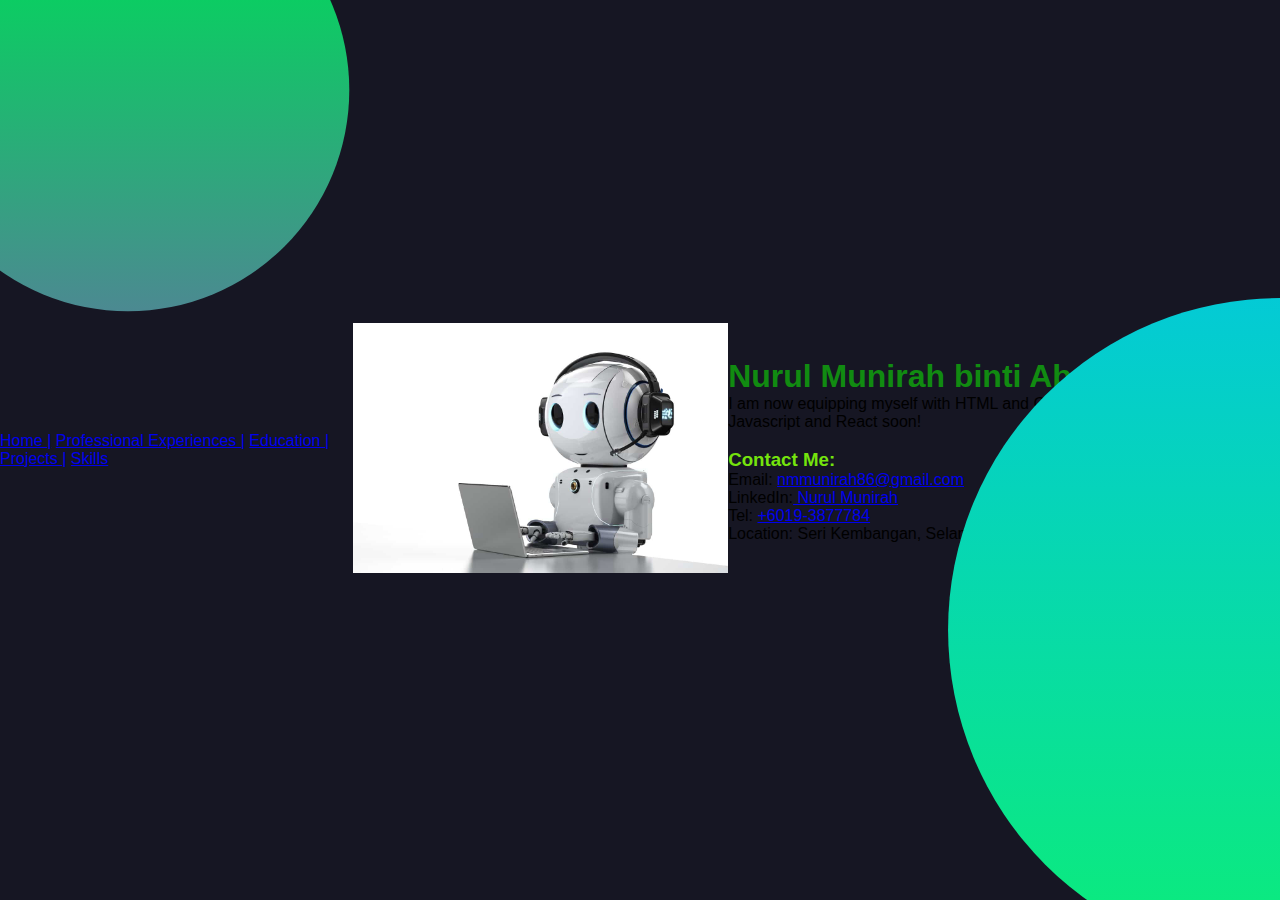
<file: index.html>
<!DOCTYPE html>
<html lang="en">
  <head>
    <meta charset="UTF-8" />
    <meta http-equiv="X-UA-Compatible" content="IE=edge" />
    <meta name="viewport" content="width=device-width, initial-scale=1.0" />
    <title>Nurul Munirah Abdul Hamid | Home</title>
    <link rel="stylesheet" href="css/index.css">
    <link rel="stylesheet" href="css/glass-menu.css">
  </head>
  <body>
    <!--Menu-->
    <header class="header-menu">
      <nav>
        <a href="./index.html" target="_self"> Home  |</a>
        <a href="../pages/professional_experience.html" target="_self"> Professional Experiences |</a>
        <a href="../pages/education.html" target="_self"> Education  |</a>
        <a href="../pages/projects.html" target="_self"> Projects |</a>
        <a href="../pages/skills.html" target="_self"> Skills </a>
      </nav>
    </header>

     <div class="chatbot">
        <img src="./images/chatbot.jpg" alt="" height="250" weight="250">
     </div>
        
      <div class="name">
        <h1>Nurul Munirah binti Abdul Hamid</h1>
        <div>I am now equipping myself with HTML and CSS skills. Will upgrade to Javascript and React soon!
        <br />
        <br />
      </div>
        <div class="contact-me">
          <h3>Contact Me:</h3>
          </div>
          Email: <a href="mailto:nmmunirah86@gmail.com">nmmunirah86@gmail.com</a>
          <br />
          LinkedIn:<a href="https://www.linkedin.com/in/nurul-munirah-abdul-hamid-240856154/"> Nurul Munirah</a>
          <br />
          Tel: <a href="tel:+60193877784">+6019-3877784</a>
          <br />
          Location: Seri Kembangan, Selangor,Malaysia.
          <br />
      </p>
    </main>
  </body>
</html>
</file>
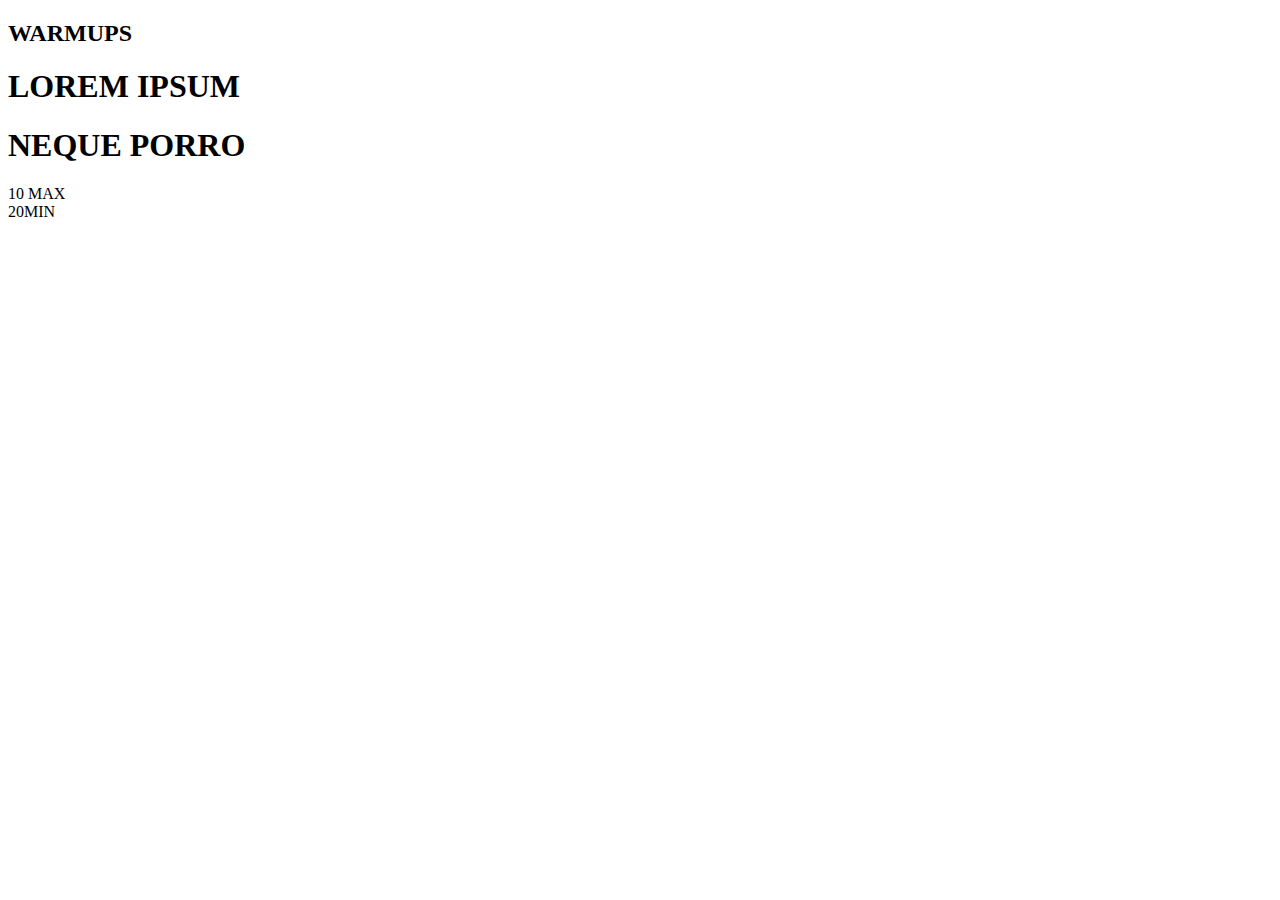
<file: banner/banner.html>
<!DOCTYPE html>
<html lang="en">
  <head>
    <meta charset="UTF-8" />
    <meta http-equiv="X-UA-Compatible" content="IE=edge" />
    <meta name="viewport" content="width=device-width, initial-scale=1.0" />
    <title>Banner Training | Home</title>
</head>

<body>
    <main>
        <section class="container-left">
              <div class="main-heading">
                    <div class="logo-box">
                        <div class="title-box">
                            <h2>WARMUPS</h2>
                        </div>
                    </div>
              </div>

                    <div class="main-content-outfit">
                        <div class="content-box">
                                <h1>LOREM IPSUM</h1>
                                <h1>NEQUE PORRO</h1>
                        </div>
                    </div>
                                
                    <div class="main-footer">
                        <div class=""footer-left-box">
                        10 MAX
                            <div class="footer-right-box">
                            20MIN
                            </div>
                        </div>
                    </div>
        </section>

        <section class="container-right">
            <div class="sidebar">
                <div class=""sidebar-main">
                    <div class="sidebar-main-content">
                    </div>
                </div>
                                   
                <div class="sidebar-footer">                        
                    <div class="sidebar-footer-left">
                        <div class="sidebar-footer-right">
                        </div>
                    </div>
                </div>
             </div>
       </section> 
    </main>
    </style>
</body>

</html>
</file>
<file: exercise/exercise2.html>
<html>
    <head>
        <title>EXERCISE</title>
    </head>
    <link rel="stylesheet" href="../css/exercise2.css">

    <body>
        <!--
        <div class="img">
        <img src="./images/flower.jpg" alt=""suka suki">
        </div>
        <div class-"img2">
        <img src="./images/flower.jpg" alt=""suka suki">
        </div>
        <div class="parent"> </div>
            <div class="children"> </div>
               <div class="distraction">  </div>
        <-->
        
        <div class="bekas1">

        </div>

        <div class="bekas2" id="bekas">
            
        </div>

        <div class="bekas3" id="bekas">
            
        </div>

        <div class="bekas4">
            
        </div>

        <div class="bekas5">
            
        </div>

        <div class="bekas6">
            
        </div>
    </body>
</html>
</file>
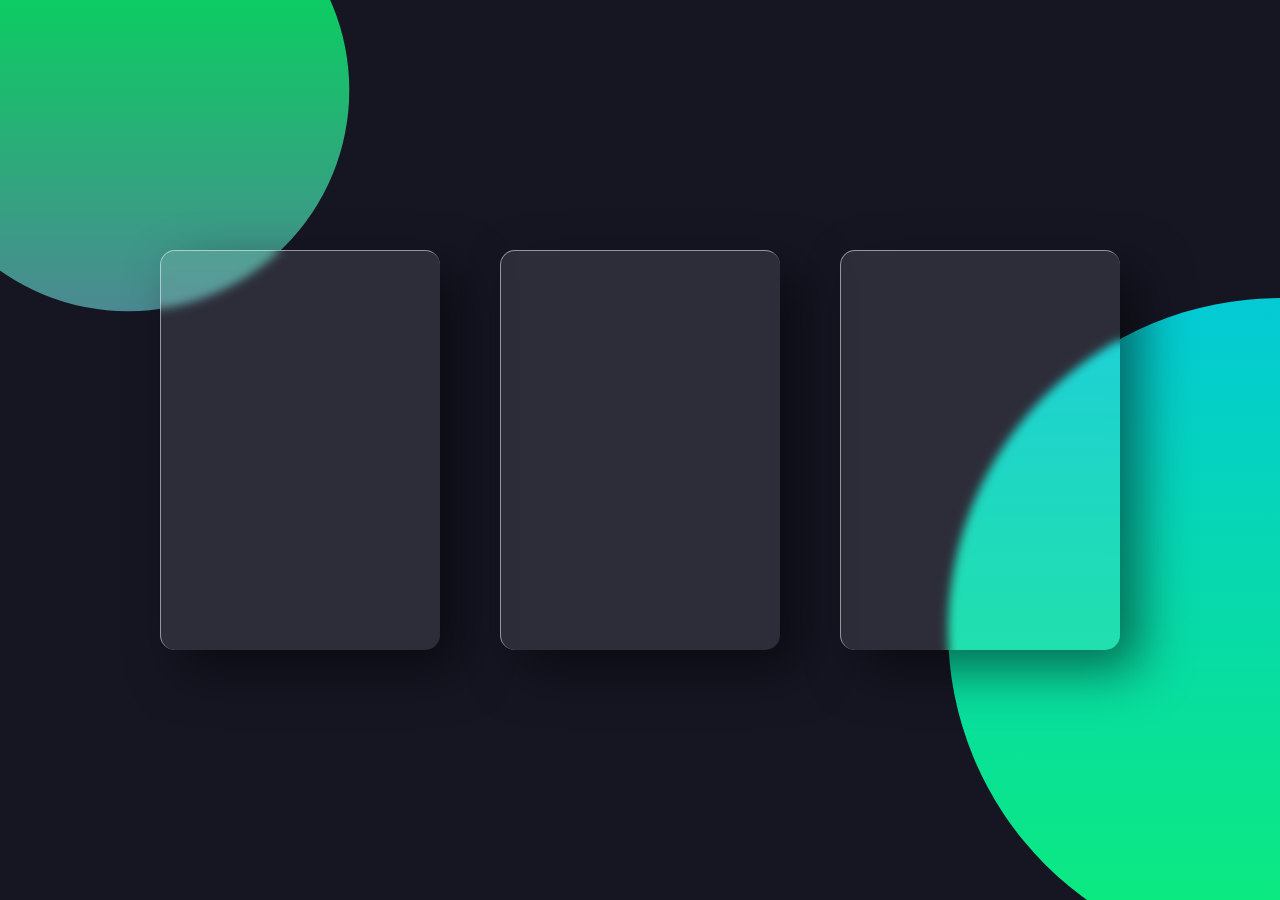
<file: pages/Glass.html>
<!DOCTYPE html>
<html lang="en">
  <head>
    <meta charset="UTF-8" />
    <meta http-equiv="X-UA-Compatible" content="IE=edge" />
    <meta name="viewport" content="width=device-width, initial-scale=1.0" />
    <title>Glass Menu</title>
    <link rel="stylesheet" href="../css/glass-menu.css">
  </head>
  
  
<!--Glass Function-->
  <body>
    
     <div class="container">
      <div class="card">
        <div class="content">
          <h2>01</h2>
          <h3>WEBSITE</h3>
          <div class="type"></div>
          <ul>
              <li>Resume</li>
              <li>Language: HTML and CSS</li>
              <li>Domain:CloudFlare</li>
              <li>https://resume-nmunirah.pages.dev/</li>
              <li><a href="https://github.com/nurulmunirah/Resume">Github</a></li>
          </ul>
        </div>
      </div>

      <div class="card">
        <div class="content">
          <h2>02</h2>
          <h3>WEBSITE</h3>
          <div class="type"></div>
          <ul>
              <li>Blog</li>
              <li>Language: HTML and CSS</li>
              <li>Domain:CloudFlare</li>
              <li><a href="https://github.com/nurulmunirah/Project">Github</a></li>
          </ul>
        </div>
      </div>

      <div class="card">
        <div class="content">
          <h2>03</h2>
          <h3>WEBSITE</h3>
          <div class="type"></div>
          <ul>
              <li>Academic Scholar</li>
              <li>Language: HTML and CSS</li>
              <li>Domain:CloudFlare</li>
              <li><a href="https://github.com/nurulmunirah/">Github</a></li>
          </ul>
        </div>
      </div>
    </div>

  </body>
</html>
</file>
<file: css/index.css>
/*Main Page / Index.html*/
.name h1{
    color:rgb(17, 139, 17);
}

.name h1{
    font-family:'Franklin Gothic Medium', 'Arial Narrow', Arial, sans-serif
}

.contact-me{
    color:rgb(117, 228, 13);
}

a:hover{
    color:brown;
}

.body{
    box-sizing:border-box;
}

/*Education*/
.first{
   color: aquamarine;
}

.img{
    width:fit-content;
    height: fit-content;
}
</file>
<file: css/glass-menu.css>
*{
    margin: 0;
    padding: 0;
    box-sizing: border-box;
    font-family: sans-serif;
}

body{
    display: flex;
    justify-content: center;
    align-items: center;
    min-height: 100vh;
    background: #161623;
}

body:before{
    content: '';
    position: absolute;
    top: 0;
    left: 0;
    width: 100%;
    height: 100%;
    background: linear-gradient(rgb(0, 187, 255), rgb(11, 233, 129));
    clip-path: circle(30% at right 70%);
}

body:after{
    content: '';
    position: absolute;
    top: 0;
    left: 0;
    width: 100%;
    height: 100%;
    background: linear-gradient(rgb(12, 204, 99), rgb(196, 11, 233));
    clip-path: circle(20% at 10% 10%);
}

.container{
    position: relative;
    display: flex;
    justify-content: center;
    align-items: center;
    max-width: 1200px;
    flex-wrap: wrap;
    z-index: 1;
}

.container .card{
    position: relative;
    width: 280px;
    height: 400px;
    margin: 30px;
    box-shadow: 20px 20px 50px rgba(0,0,0,0.5);
    border-radius: 15px;
    background: rgba(255,255,255,0.1);
    overflow: hidden;
    display: flex;
    justify-content: center;
    align-items: center;
    border-top: 1px solid rgba(255,255,255, 0.5);
    border-left: 1px solid rgba(255,255,255, 0.5);
    backdrop-filter: blur(5px);
}

.container .card .content{
    padding: 20px;
    text-align: center;
    transform: translateY(100px);
    opacity: 0;
    transition: ease-in-out .5s;
}

.container .card:hover .content{
    transform: translateY(0px);
    opacity: 1;
}

.container .card .content h2{
    position: absolute;
    top: -80px;
    right: 30px;
    font-size: 8em;
    color: rgba(255,255,255, 0.5);
    pointer-events: none;
}

.container .card .content h3{
    font-size: 1.8em;
    color: #fff;
    z-index: 1;
}

.container .card .content .price{
    font-size: 40px;
    margin-bottom: 20px;
    font-size: 1.8em;
    color: #fff;
    z-index: 1;
}

.container .card .content ul{
    margin: 0;
    padding: 0;
}

.container .card .content ul li{
    padding: 10px 0;
    list-style: none;
    font-size: 1em;
    color: #fff;
    font-weight: 300;
}

.container .card .content a{
    position: relative;
    display: inline-block;
    padding: 8px 20px;
    margin-top: 15px;
    background: #fff;
    color: #000;
    border-radius: 20px;
    text-decoration: none;
    font-weight: 500;
    box-shadow: 0 5px 15px rgba(0,0,0,0.2);
}
</file>
<file: css/exercise2.css>
.parent{
    background-color:royalblue;
    width:200px;
    height:200px;
    position: sticky;
    top:
}

.children{
    background-color:chartreuse;
    width:300px;
    height:300px;  
}

.distraction{
    background-color:brown;
    width:400px;
    height:400px;
    position: relative;
}

.img1{
    widtg:10px;
    height:10px;
}

.img2{
    position:relative;
    bottom:20px;
    right:20px;
}

div{
    background-color: brown;
    width:100px;
    height:100px;
}

.bekas2{
    background-color:blueviolet;
}

.bekas3{
    background-color:cyan;
}

.bekas4{
    background-color:cornflowerblue;
}

.bekas5{
    background-color:blue;
}
</file>
